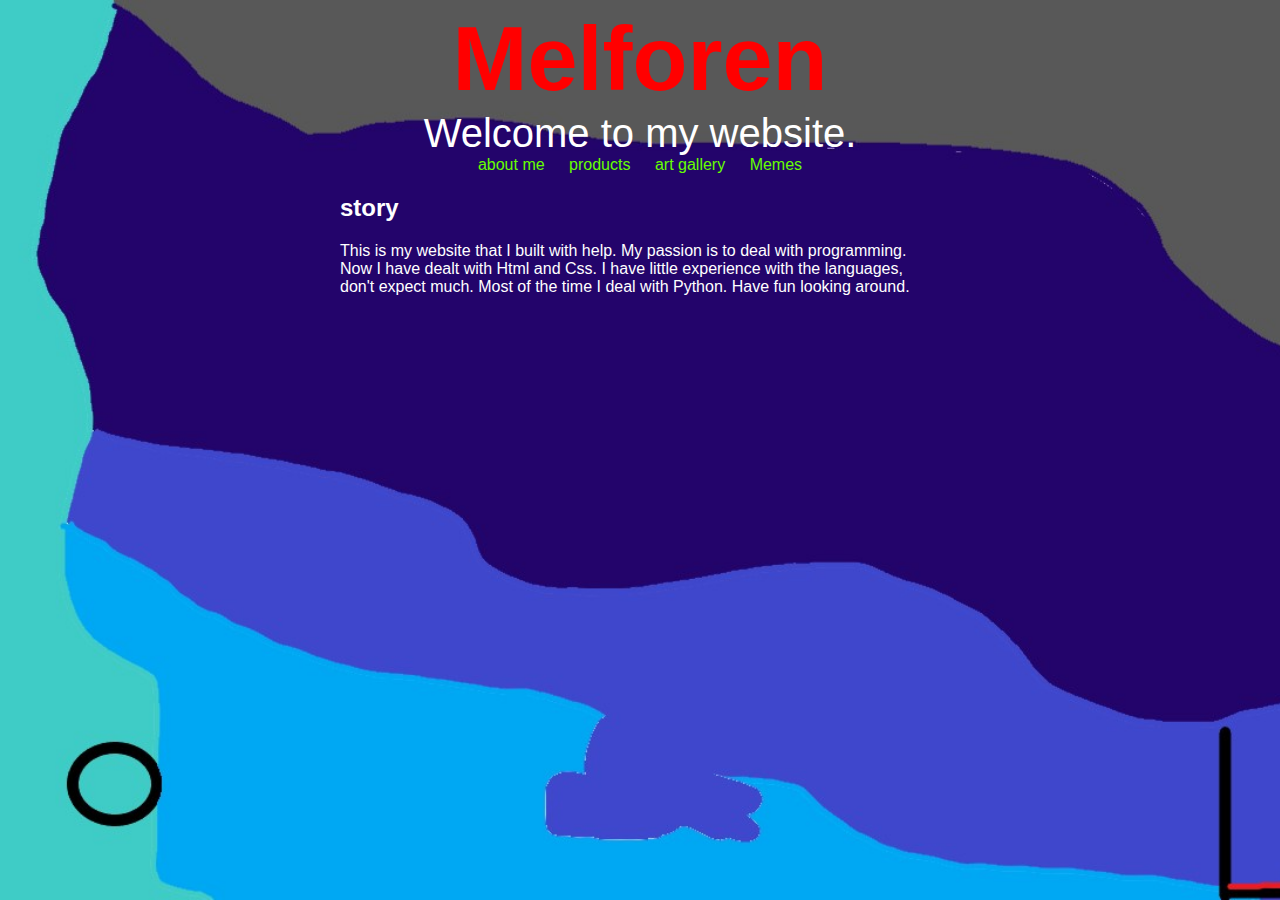
<file: index.html>
<!DOCTYPE html>



<html>
    <head>
        <title>Melforen</title>
        <link rel="stylesheet" href="style.css">
        <meta name="viewport" content="width=device-witdth, initial-scale=1">
        <meta http-equiv="X-UA-Compatible" content="IE=Edge"
    </head>

    <body>
        <div id = "top">
                <div id="logo">Melforen</div>
                <div id="logo-name">Welcome to my website.</div>
                <div id="links">
                    <a href="About me.html">about me</a>
                    <a href="products.html">products</a>
                    <a href="art gallery.html">art gallery</a>
                    <a href="memes.html">Memes</a>
                </div>
        </div>
        
        
        <div id="main">
            <section id="story">
                <H2>story</H2>
                <p>This is my website that I built with help. My passion is to deal with programming. Now I have dealt with Html and Css. I have little experience with the languages, don't expect much. Most of the time I deal with Python. Have fun looking around.</p>
            </section>
        </div>
        <div id="rest"></div>   
    </body>

</html>
</file>
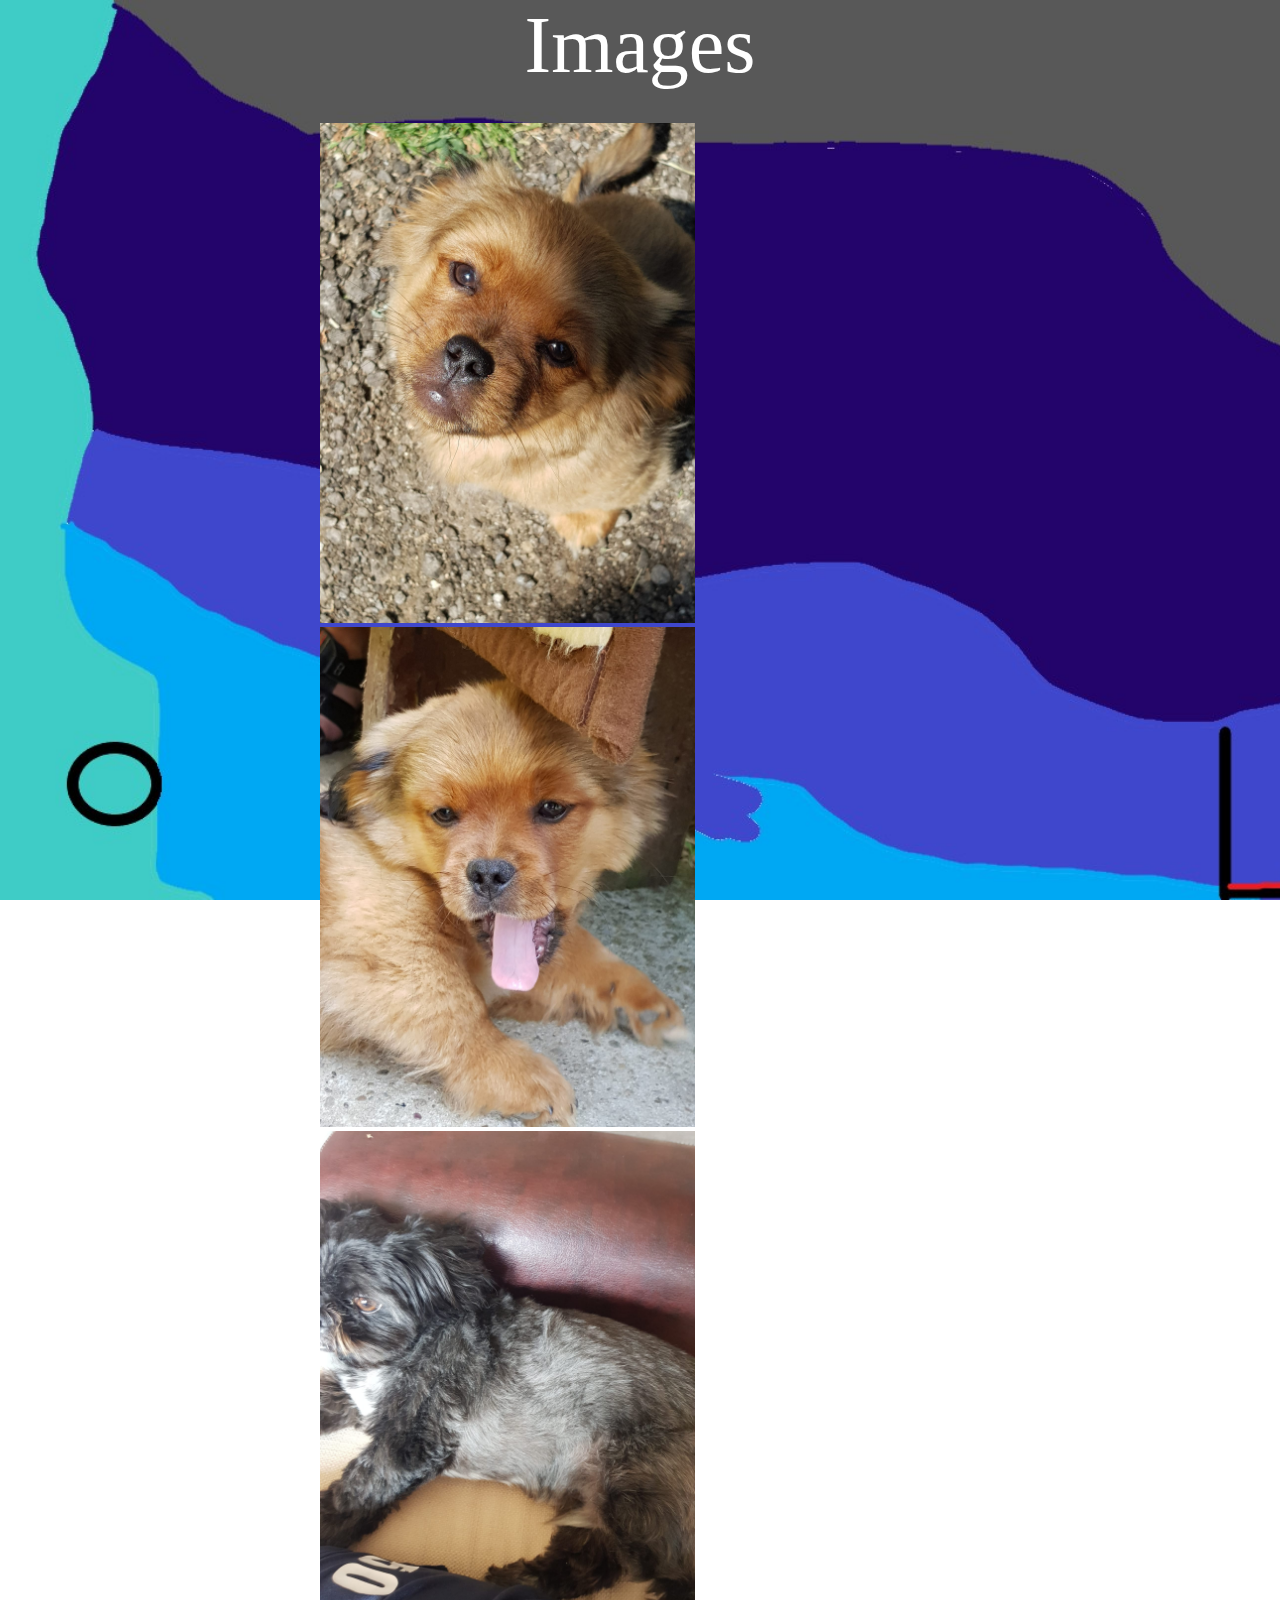
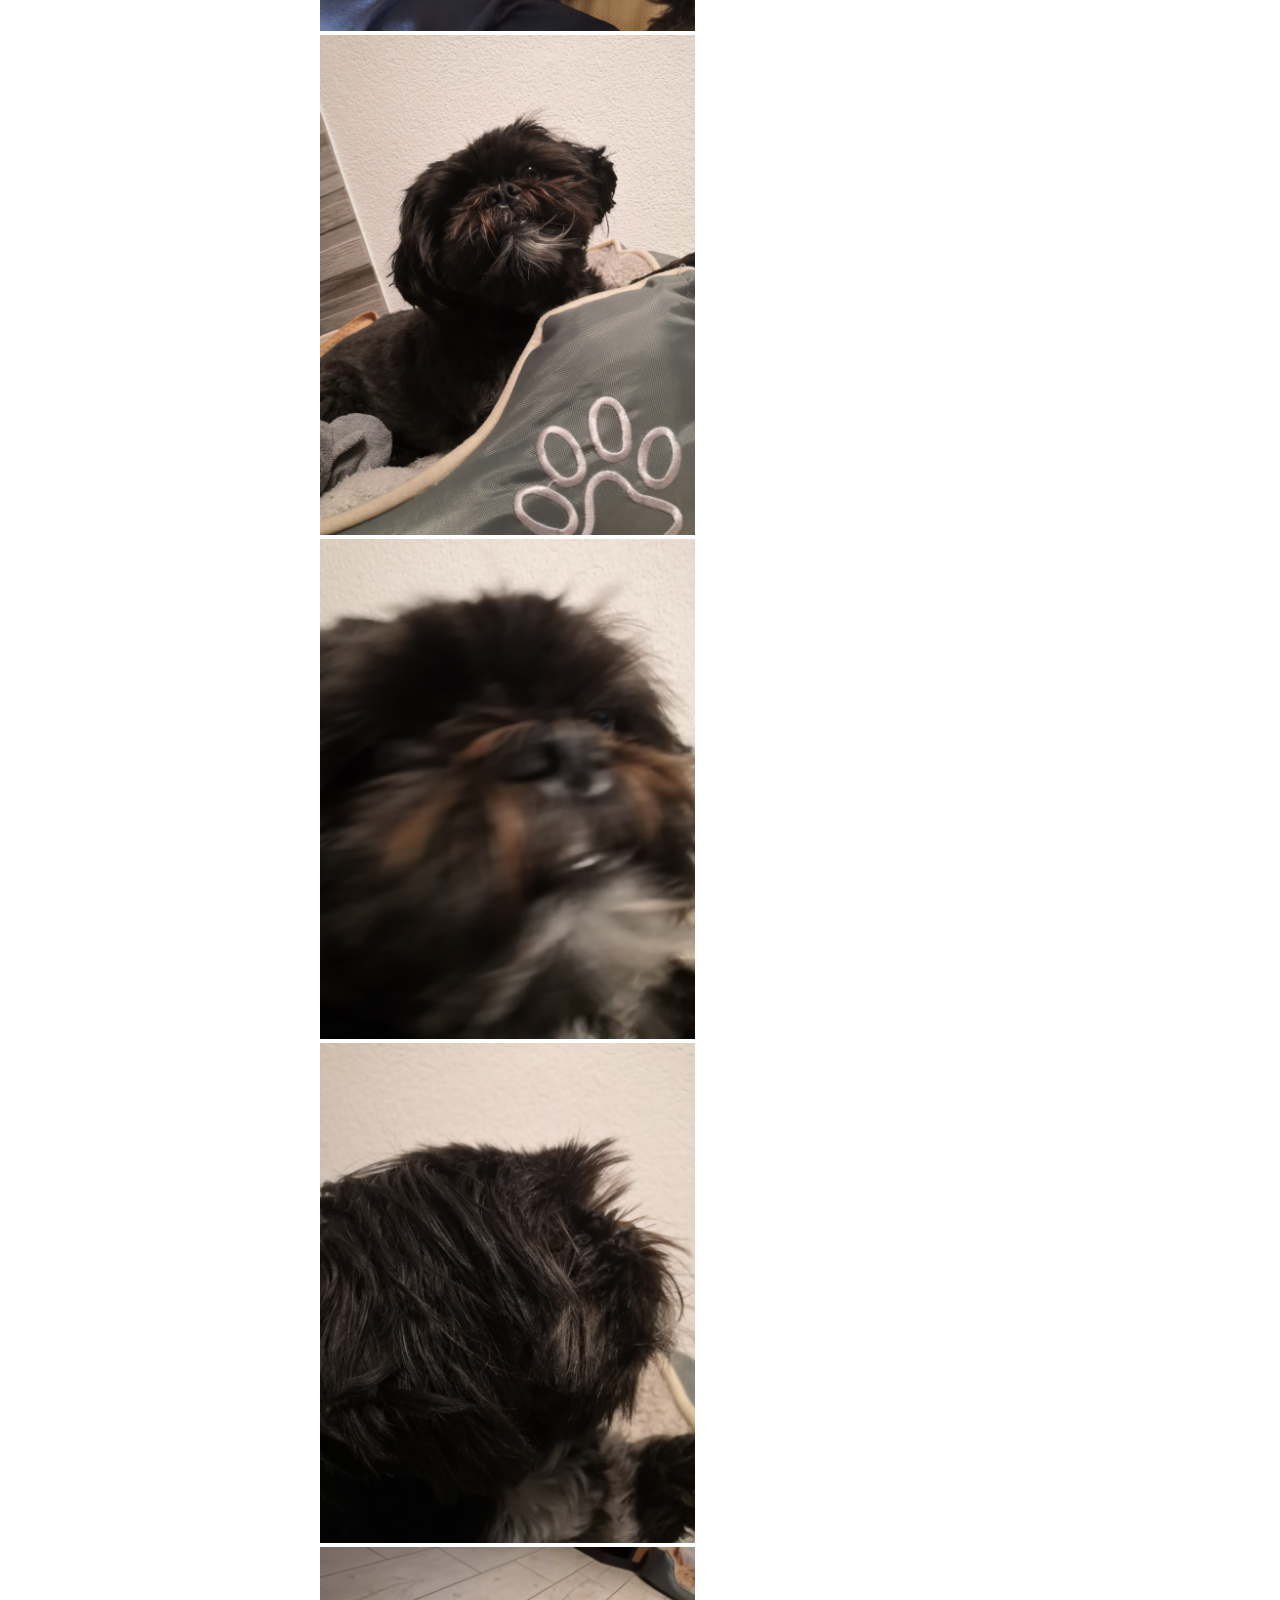
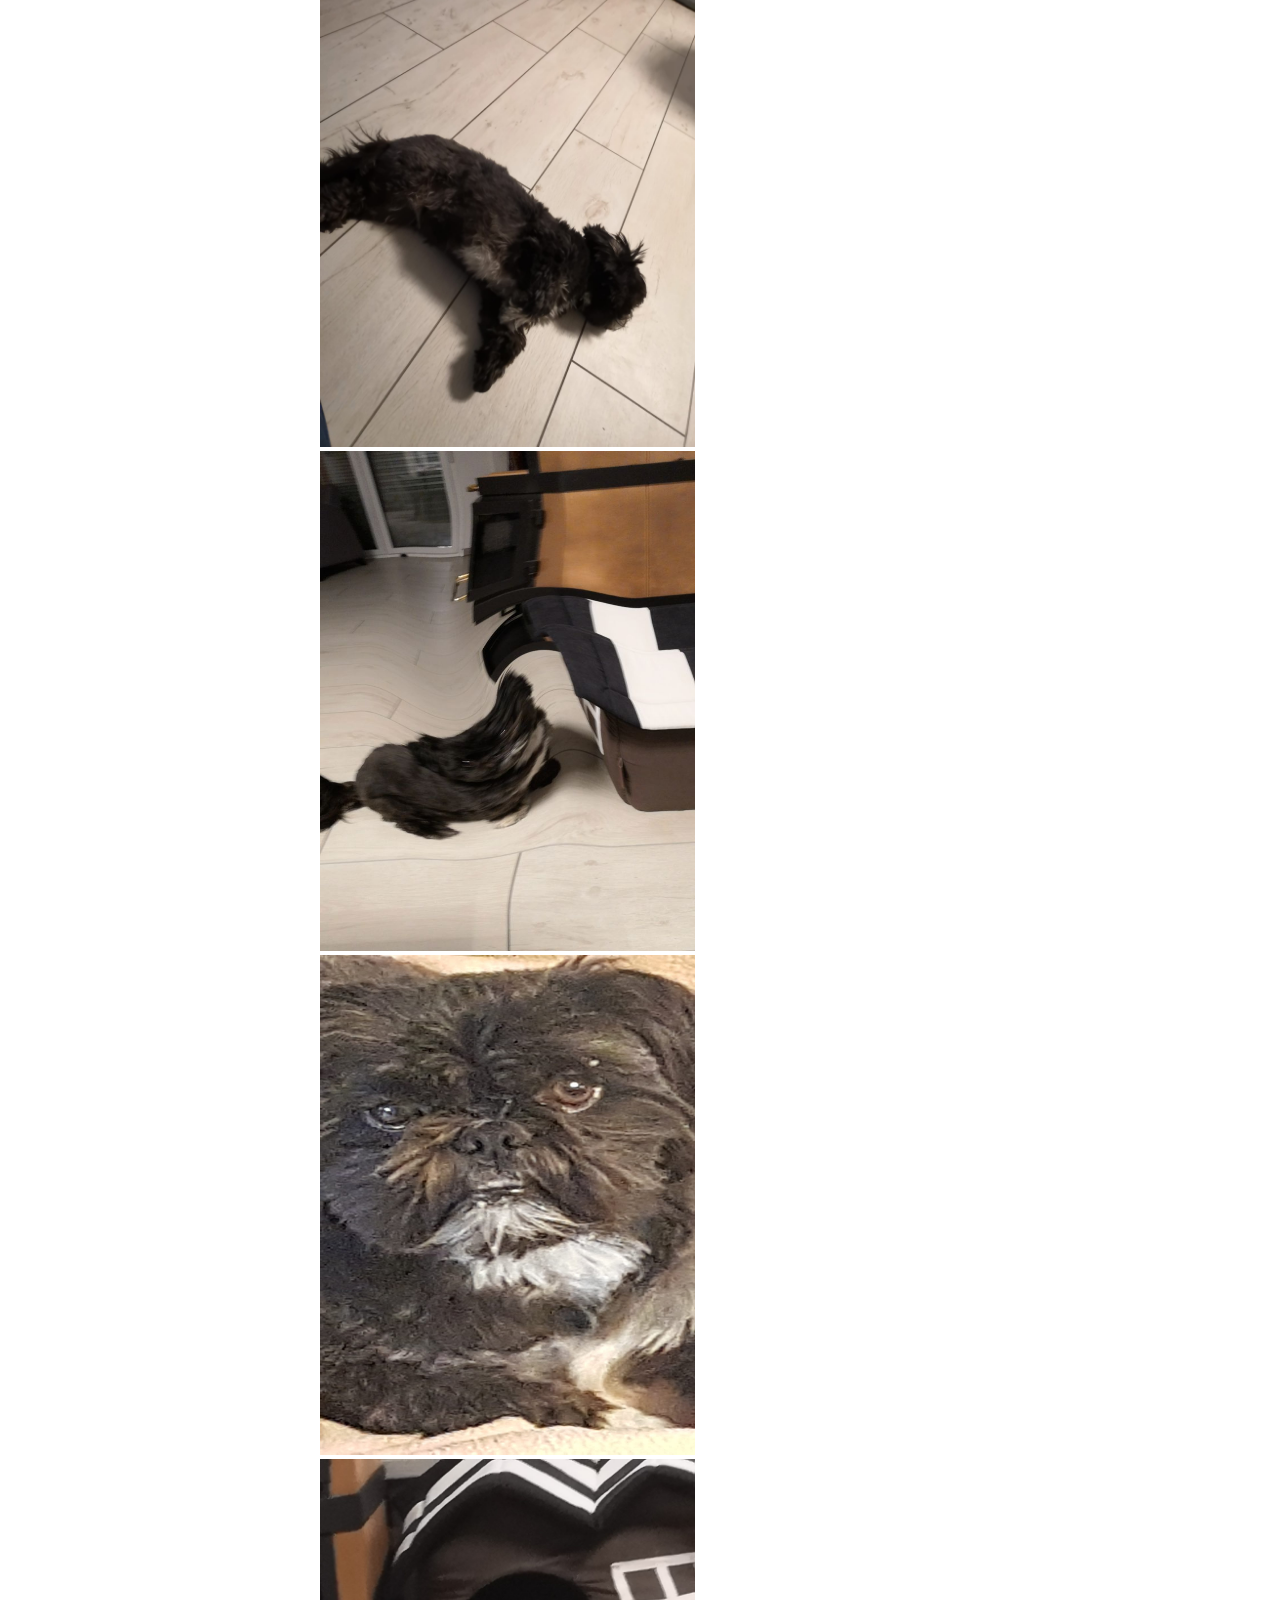
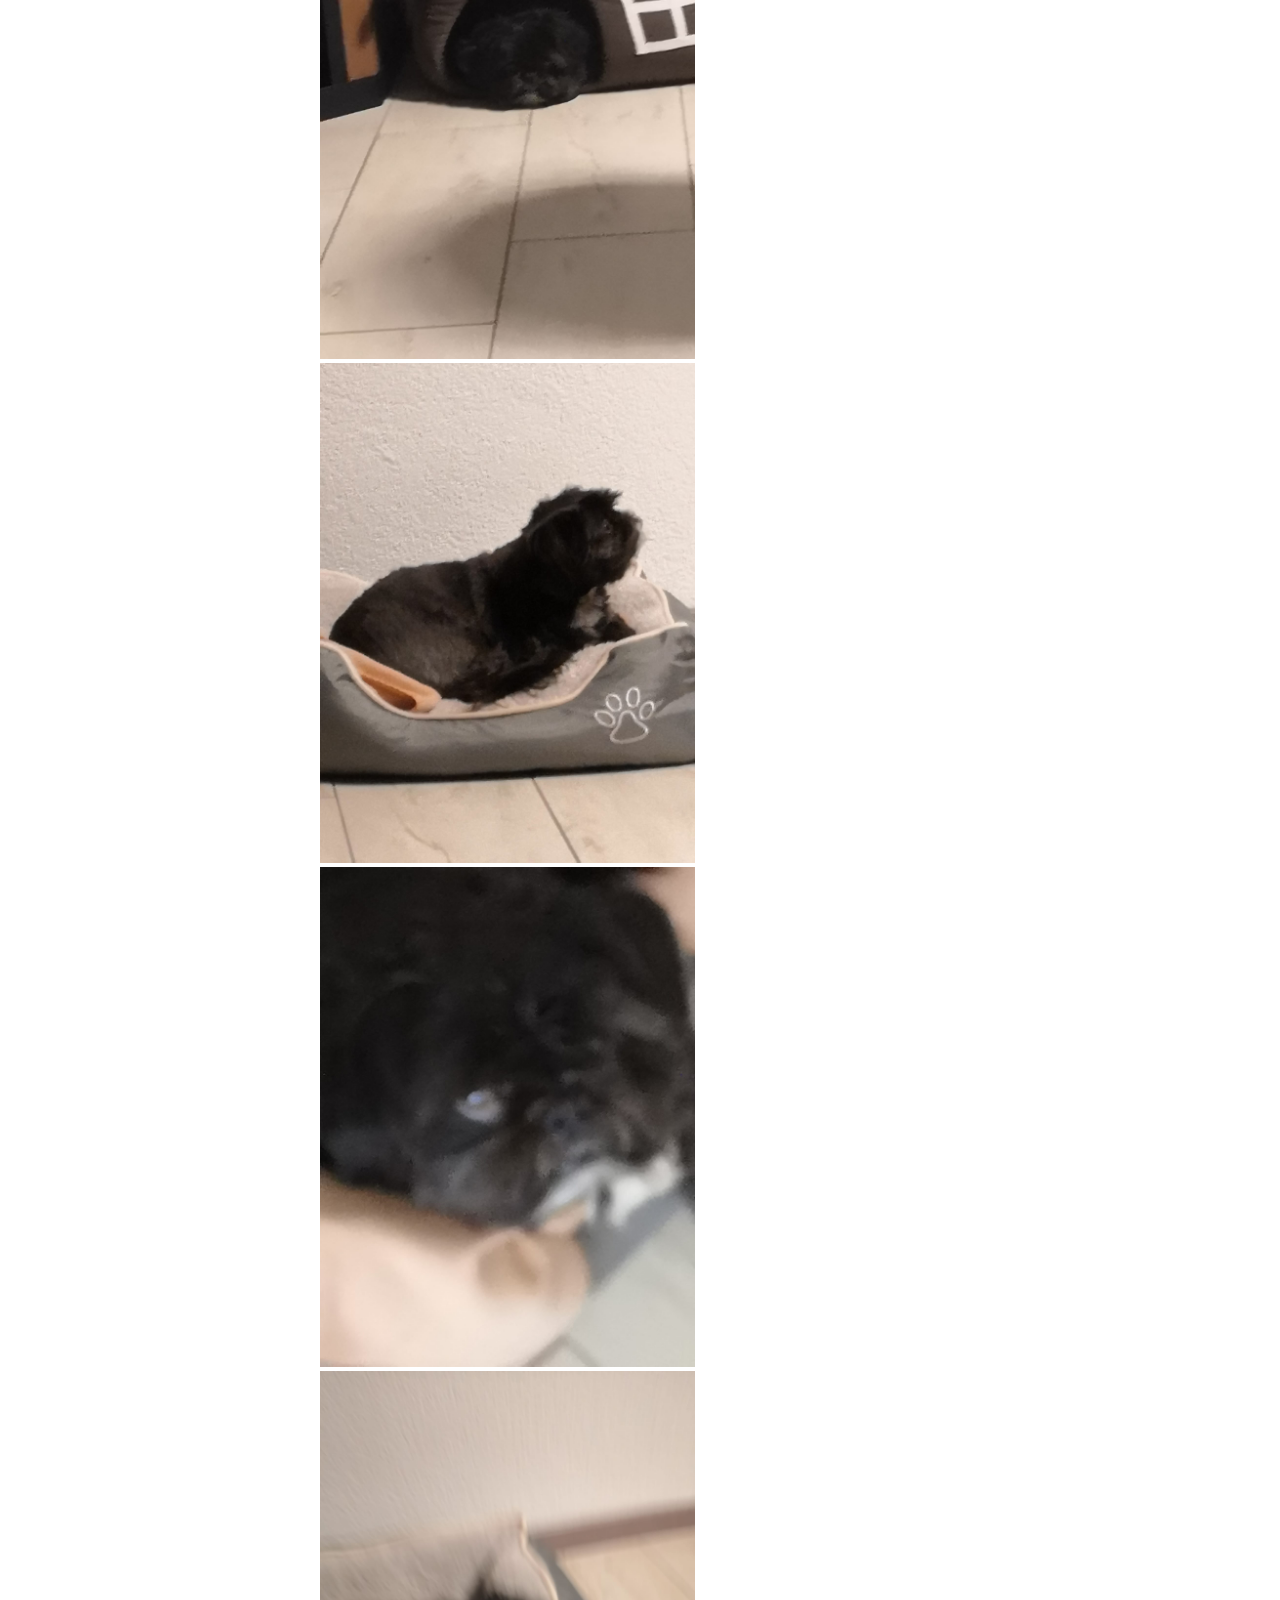
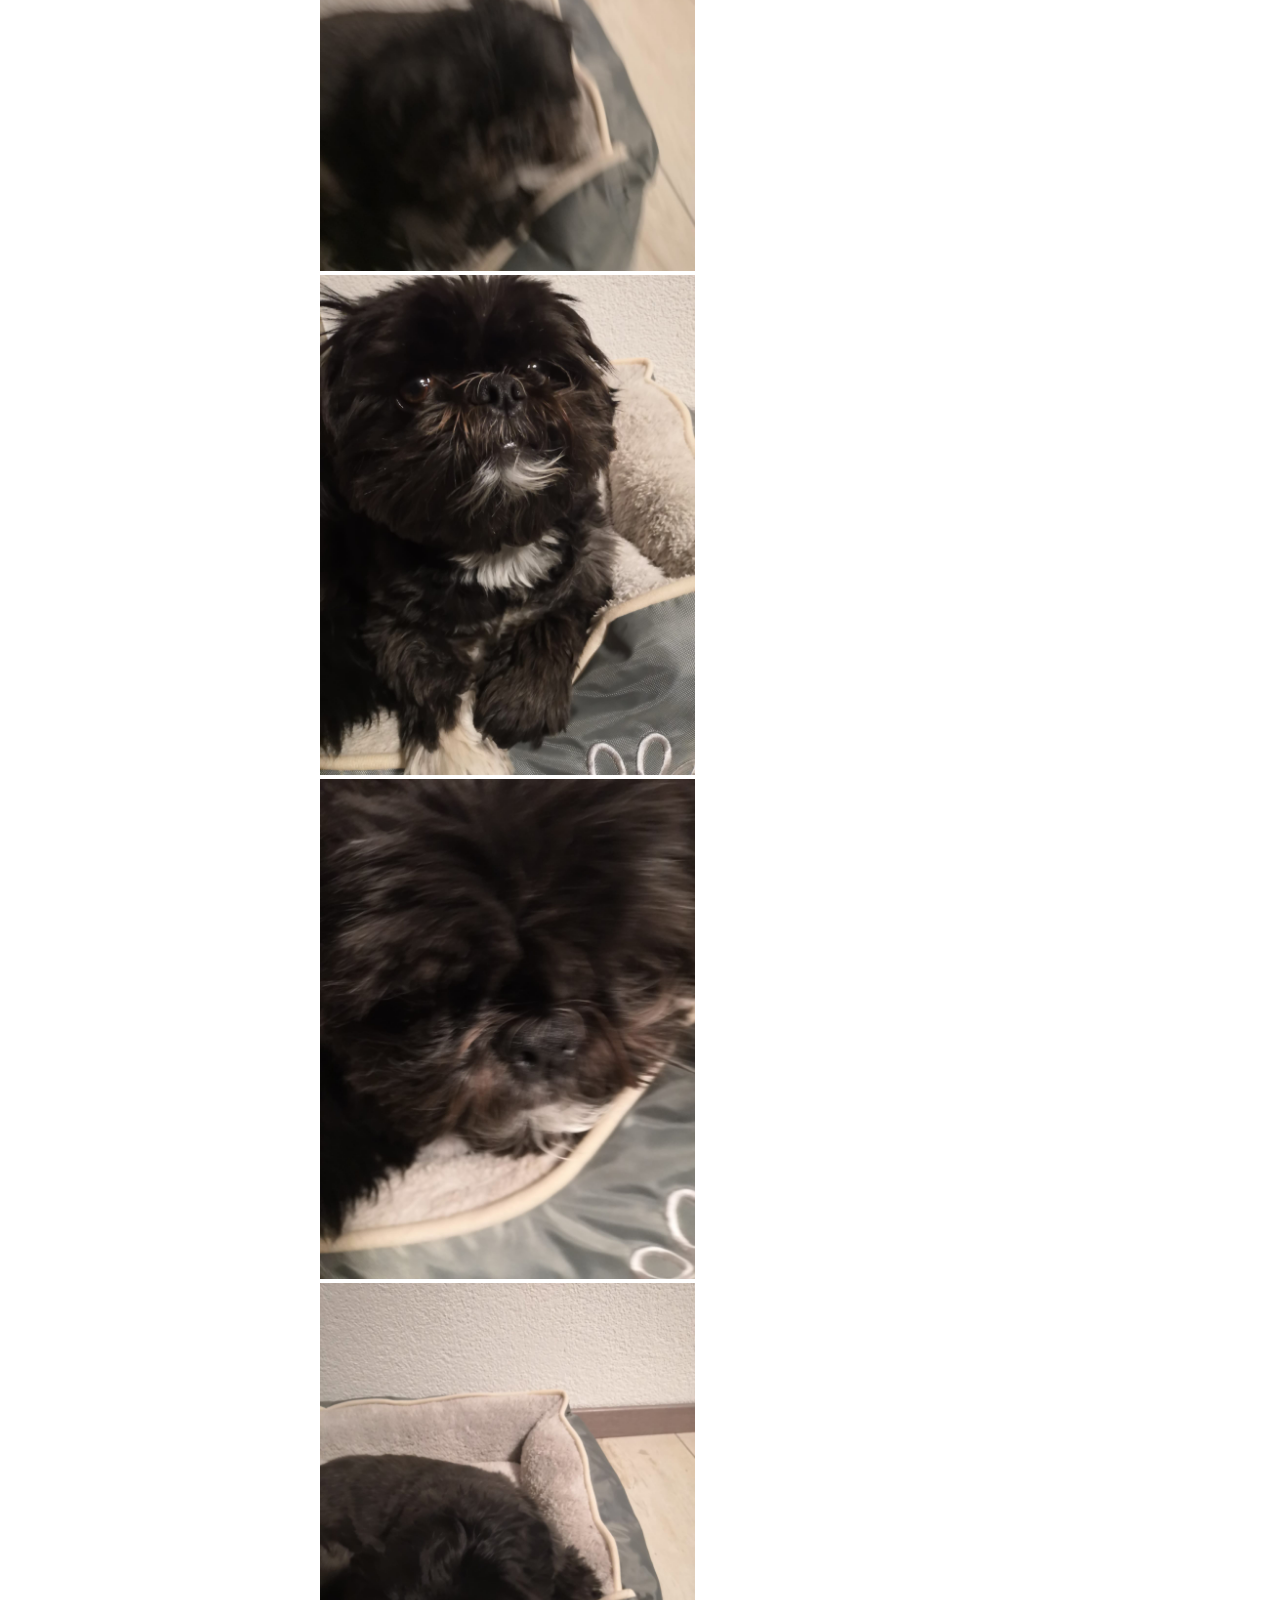
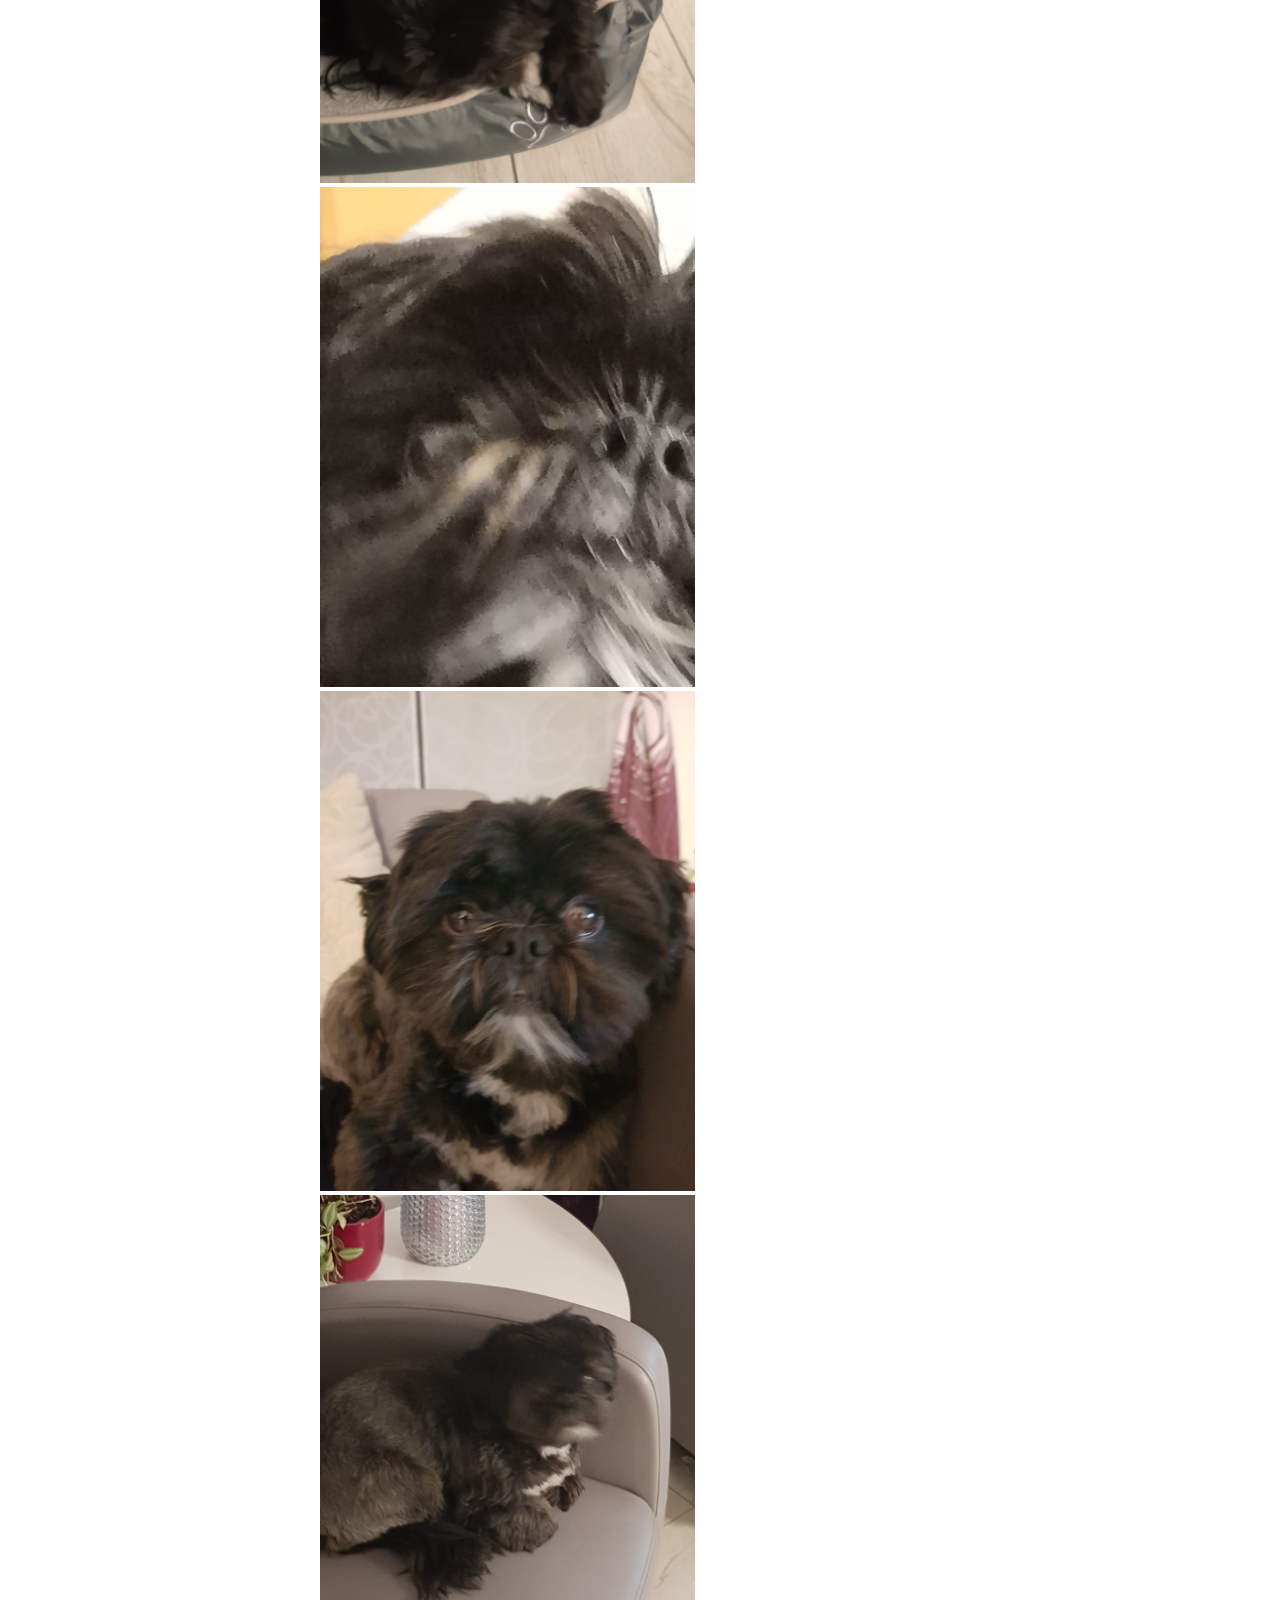
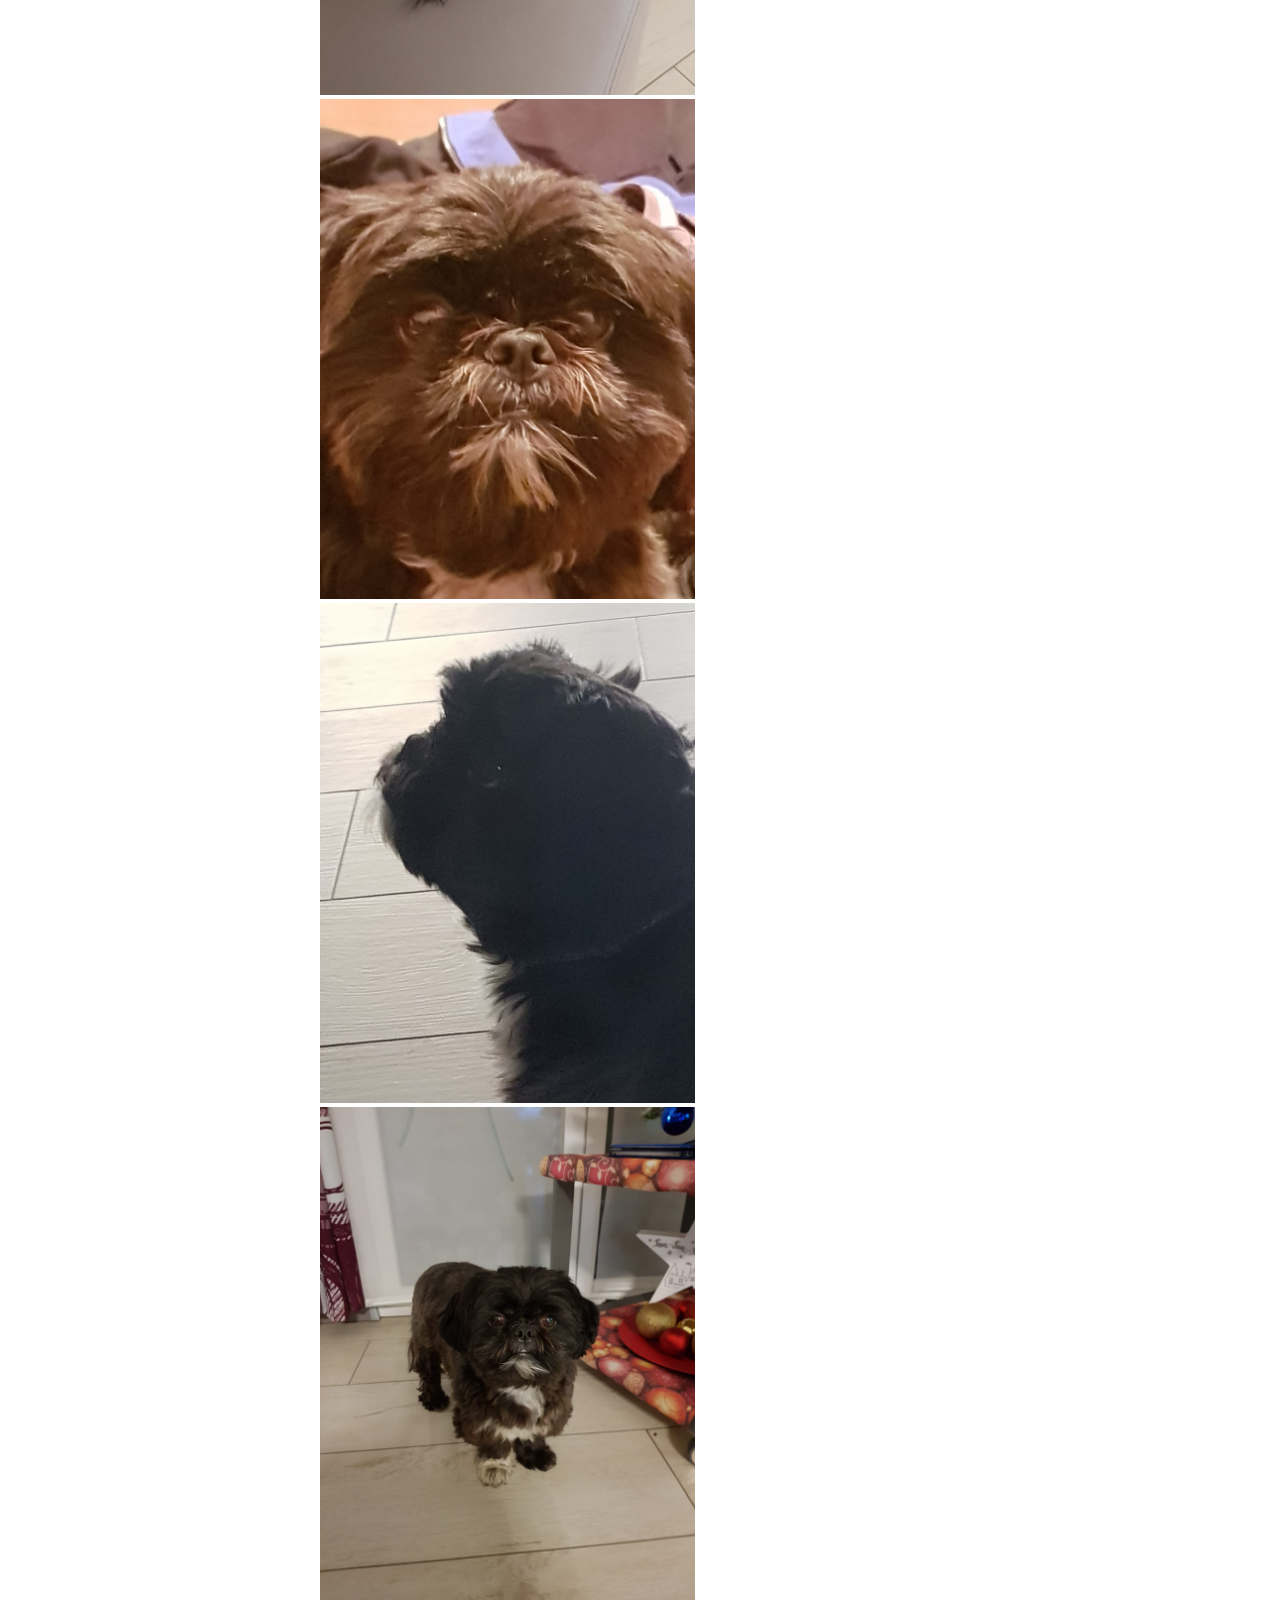
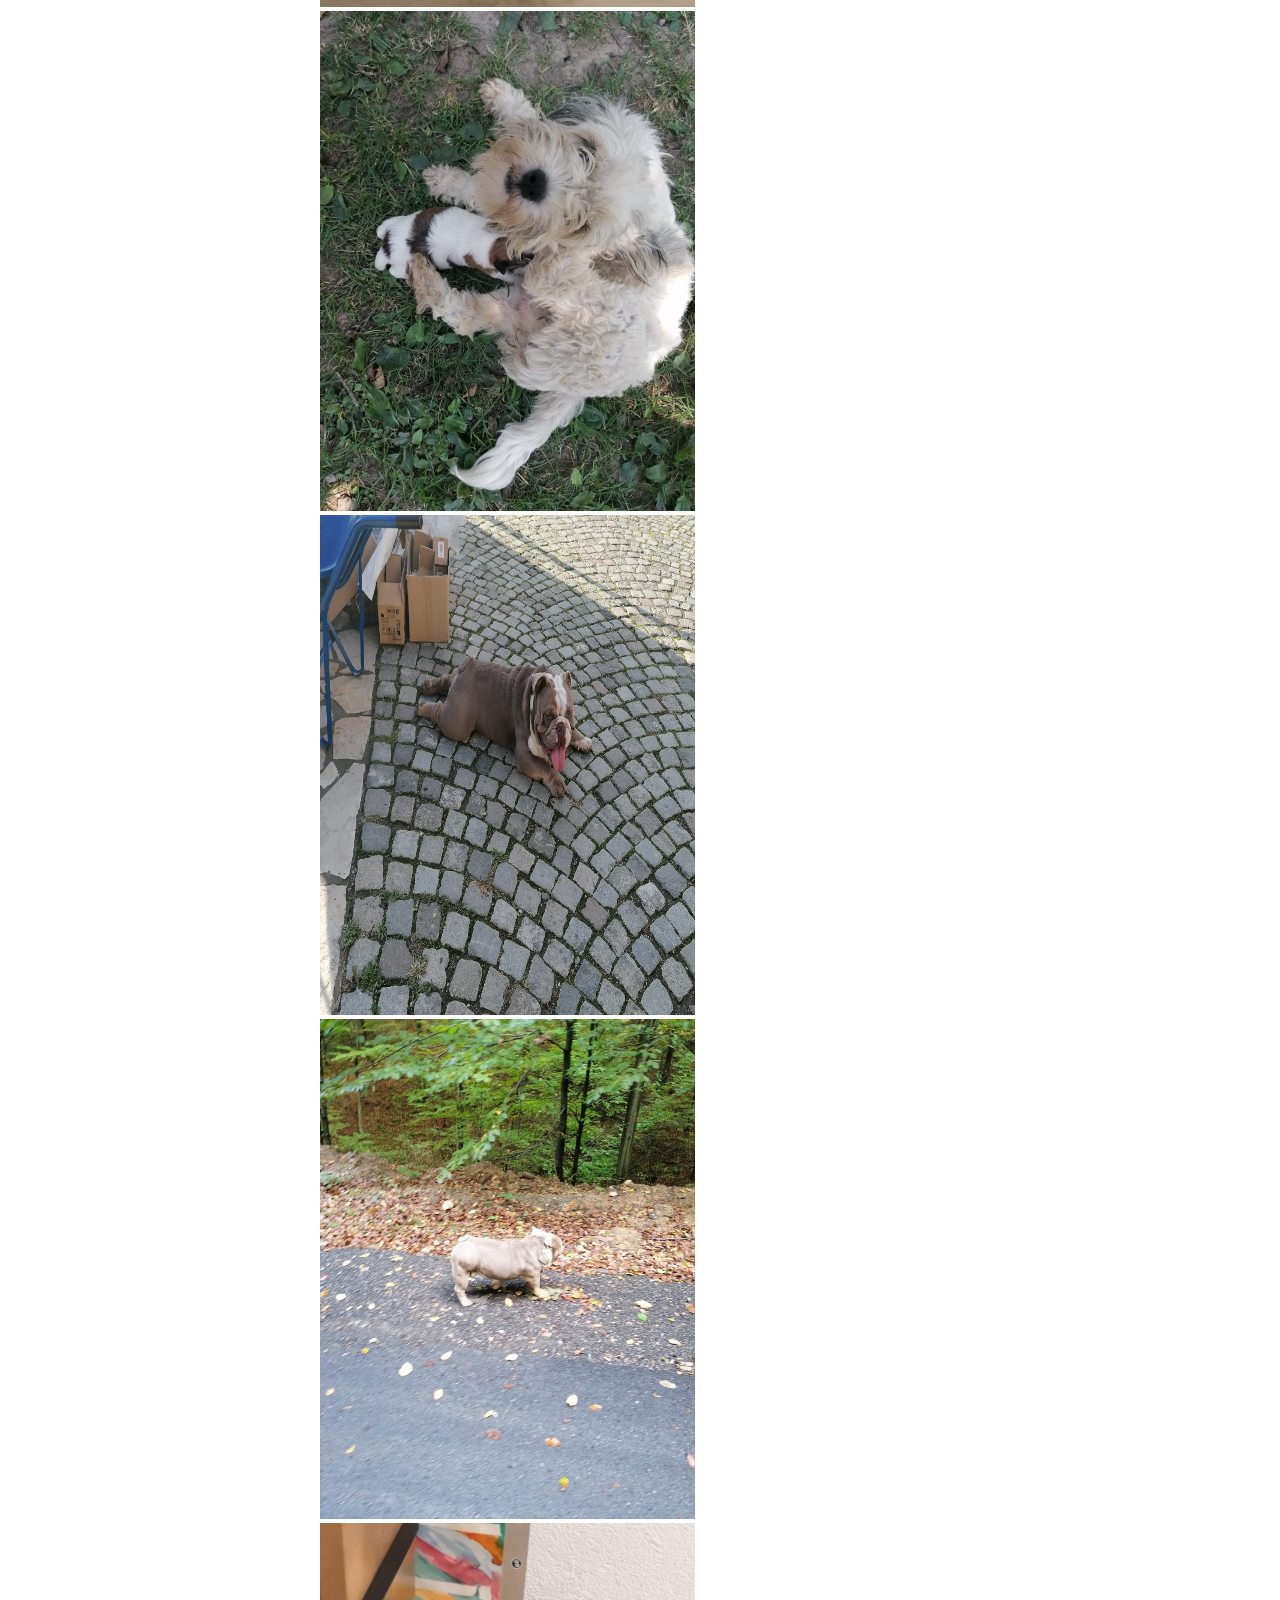
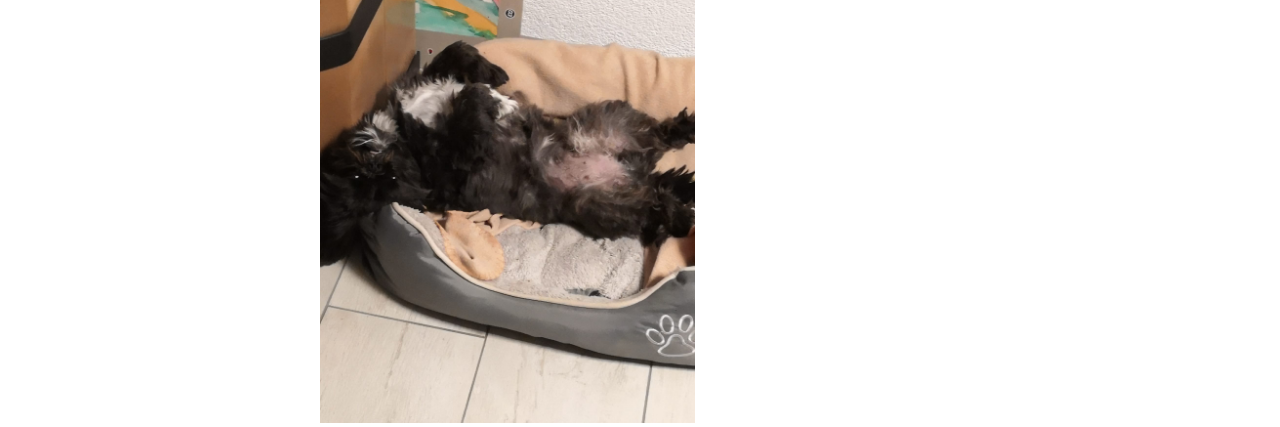
<file: art gallery.html>
<!DOCTYPE html>
<html lang="en">
<head>
    <meta charset="UTF-8">
    <meta http-equiv="X-UA-Compatible" content="IE=edge">
    <meta name="viewport" content="width=device-width, initial-scale=1.0">
    <link rel="stylesheet" href="art gallery.css">
    <title>Document</title>
</head>
<body>
    <div class="top">Images</div>
    <div class="image">
        <img src="images/Sky0.jpeg" alt="" height="500">
        <img src="images/Sky1.jpeg" alt="" height="500">
        <img src="images/Sky2.jpeg" alt="" height="500">
        <img src="images/Sky3.jpeg" alt="" height="500">
        <img src="images/Sky6.jpeg" alt=""height="500" >
        <img src="images/Sky7.jpeg" alt=""height="500">
        <img src="images/Sky8.jpeg" alt=""height="500">
        <img src="images/Sky9.jpeg" alt=""height="500" width="375" >
        <img src="images/Sky10.jpeg" alt=""height="500"width="375" >
        <img src="images/Sky12.jpeg" alt=""height="500"width="375" >
        <img src="images/Sky13.jpeg" alt=""height="500" >
        <img src="images/Sky14.jpeg" alt=""height="500" >
        <img src="images/Sky15.jpeg" alt=""height="500" >
        <img src="images/Sky16.jpeg" alt=""height="500" >
        <img src="images/Sky17.jpeg" alt=""height="500" >
        <img src="images/Sky18.jpeg" alt=""height="500" >
        <img src="images/Sky19.jpeg" alt=""height="500" >
        <img src="images/Sky20.jpeg" alt=""height="500" >
        <img src="images/Sky21.jpeg" alt=""height="500" >
        <img src="images/Sky22.jpeg" alt=""height="500" >
        <img src="images/Sky23.jpeg" alt=""height="500" >
        <img src="images/Sky24.jpeg" alt=""height="500" >
        <img src="images/Sky25.jpeg" alt=""height="500" >
        <img src="images/Sky26.jpeg" alt=""height="500"width="375" >
        <img src="images/Sky27.jpeg" alt=""height="500" width="375" >
        <img src="images/Sky28.jpeg" alt=""height="500" >
    </div>
</body>
</html>
</file>
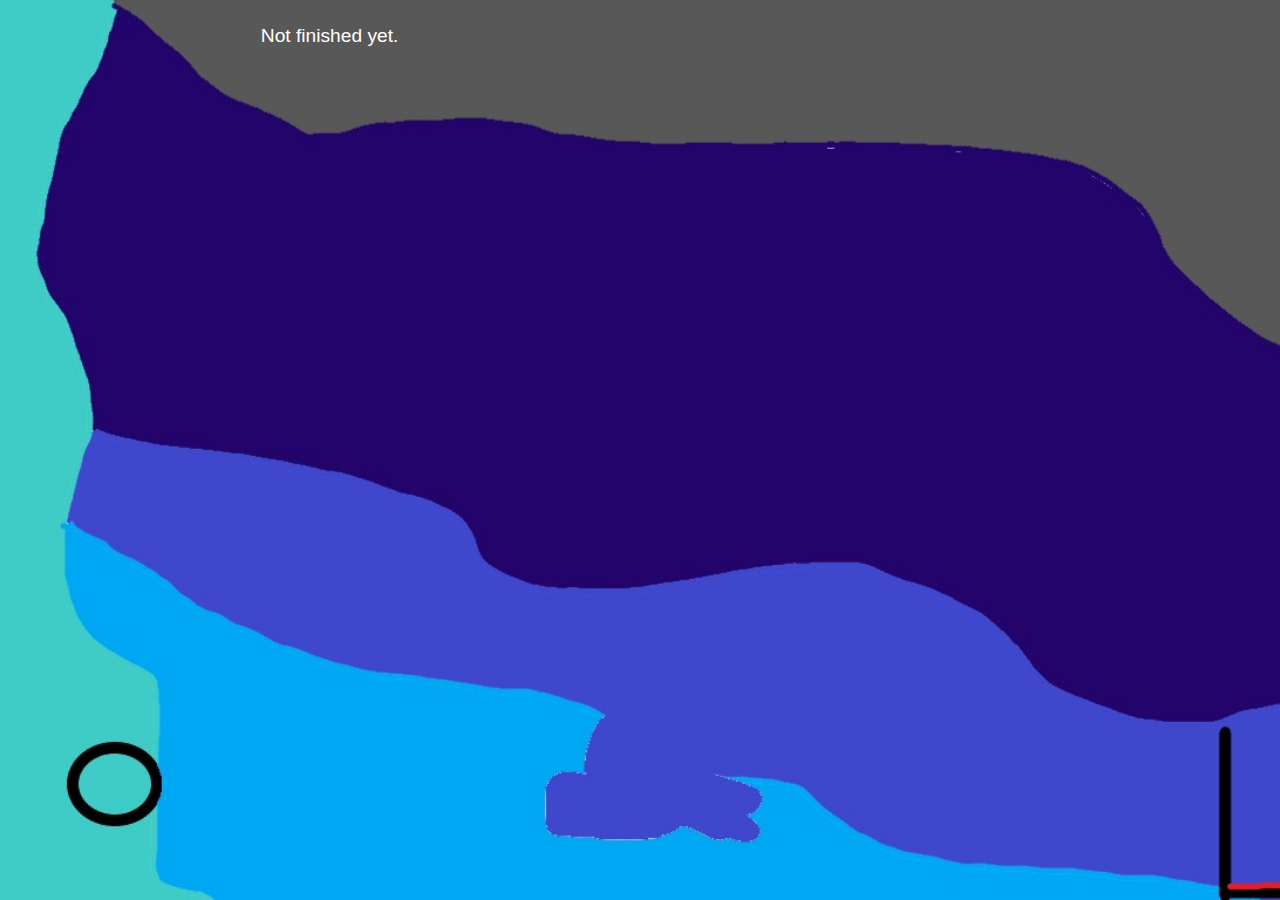
<file: memes.html>
<!DOCTYPE html>
<html lang="en">
<head>
    <meta charset="UTF-8">
    <meta http-equiv="X-UA-Compatible" content="IE=edge">
    <meta name="viewport" content="width=device-width, initial-scale=1.0">
    <link rel="stylesheet" href="memes.css">
    <title>memes</title>
</head>
<body>
    <div class="title">Not finished yet.</div>
</body>
</html>
</file>
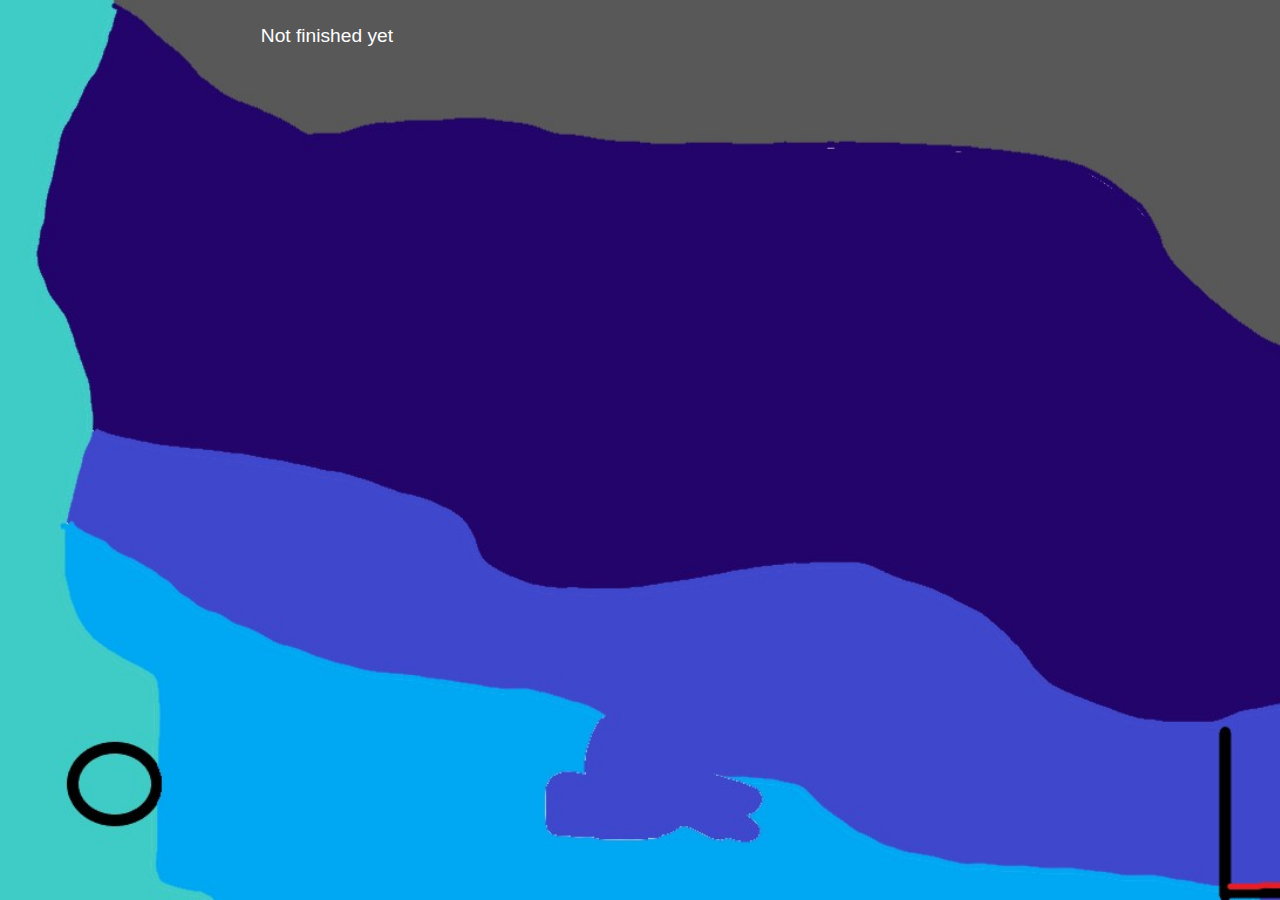
<file: products.html>
<!DOCTYPE html>
<html lang="en">
<head>
    <meta charset="UTF-8">
    <meta http-equiv="X-UA-Compatible" content="IE=edge">
    <meta name="viewport" content="width=device-width, initial-scale=1.0">
    <link rel="stylesheet" href="products.css">
    <title>products</title>
</head>
<body>
    <div class="title">Not finished yet</div>





</body>
</html>
</file>
<file: style.css>
#top {

    text-align: center;
}

#logo {
    color: red;
    font-size: 90px;
    font-weight: bold;
    
    
}
#logo-name {
    color: white;
    font-size: 40px;
    
}
#links a{
    color: rgb(102, 255, 0);
    padding: 10px;
    text-decoration: none;
}

#links a:hover {

    color: red;
    
}


body {

    font-family: Arial, Helvetica, sans-serif;
    background-image: url(Background.jpg); background-size: 100% 100%;
    background-size: cover;
    background-attachment: fixed;
}

#main  {
    margin: auto;
    max-width: 600px;
    color: white;
    

}
</file>
<file: art gallery.css>
.image {
   margin: auto;

}
body {
    background-image: url(Background.jpg); background-size: 100% 100%;
    background-size: cover;
    background-attachment: fixed;
    padding: 0;
    margin: 25%;
    margin-top: 0%;
    margin-bottom: 0%;
}

.top {
    color: white;
    font-size: 500%;
    text-align: center;
    margin-bottom: 5%;
}
</file>
<file: memes.css>
.title {
    margin-top: 2%;
    font-size: larger;
    margin-left: 20%;
    color: white;
}
body {

    font-family: Arial, Helvetica, sans-serif;
    background-image: url(Background.jpg); background-size: 100% 100%;
    background-size: cover;
    background-attachment: fixed;
}
</file>
<file: products.css>
.title {
    margin-top: 2%;
    font-size: larger;
    margin-left: 20%;
    color: white;
}
body {

    font-family: Arial, Helvetica, sans-serif;
    background-image: url(Background.jpg); background-size: 100% 100%;
    background-size: cover;
    background-attachment: fixed;
}
</file>
